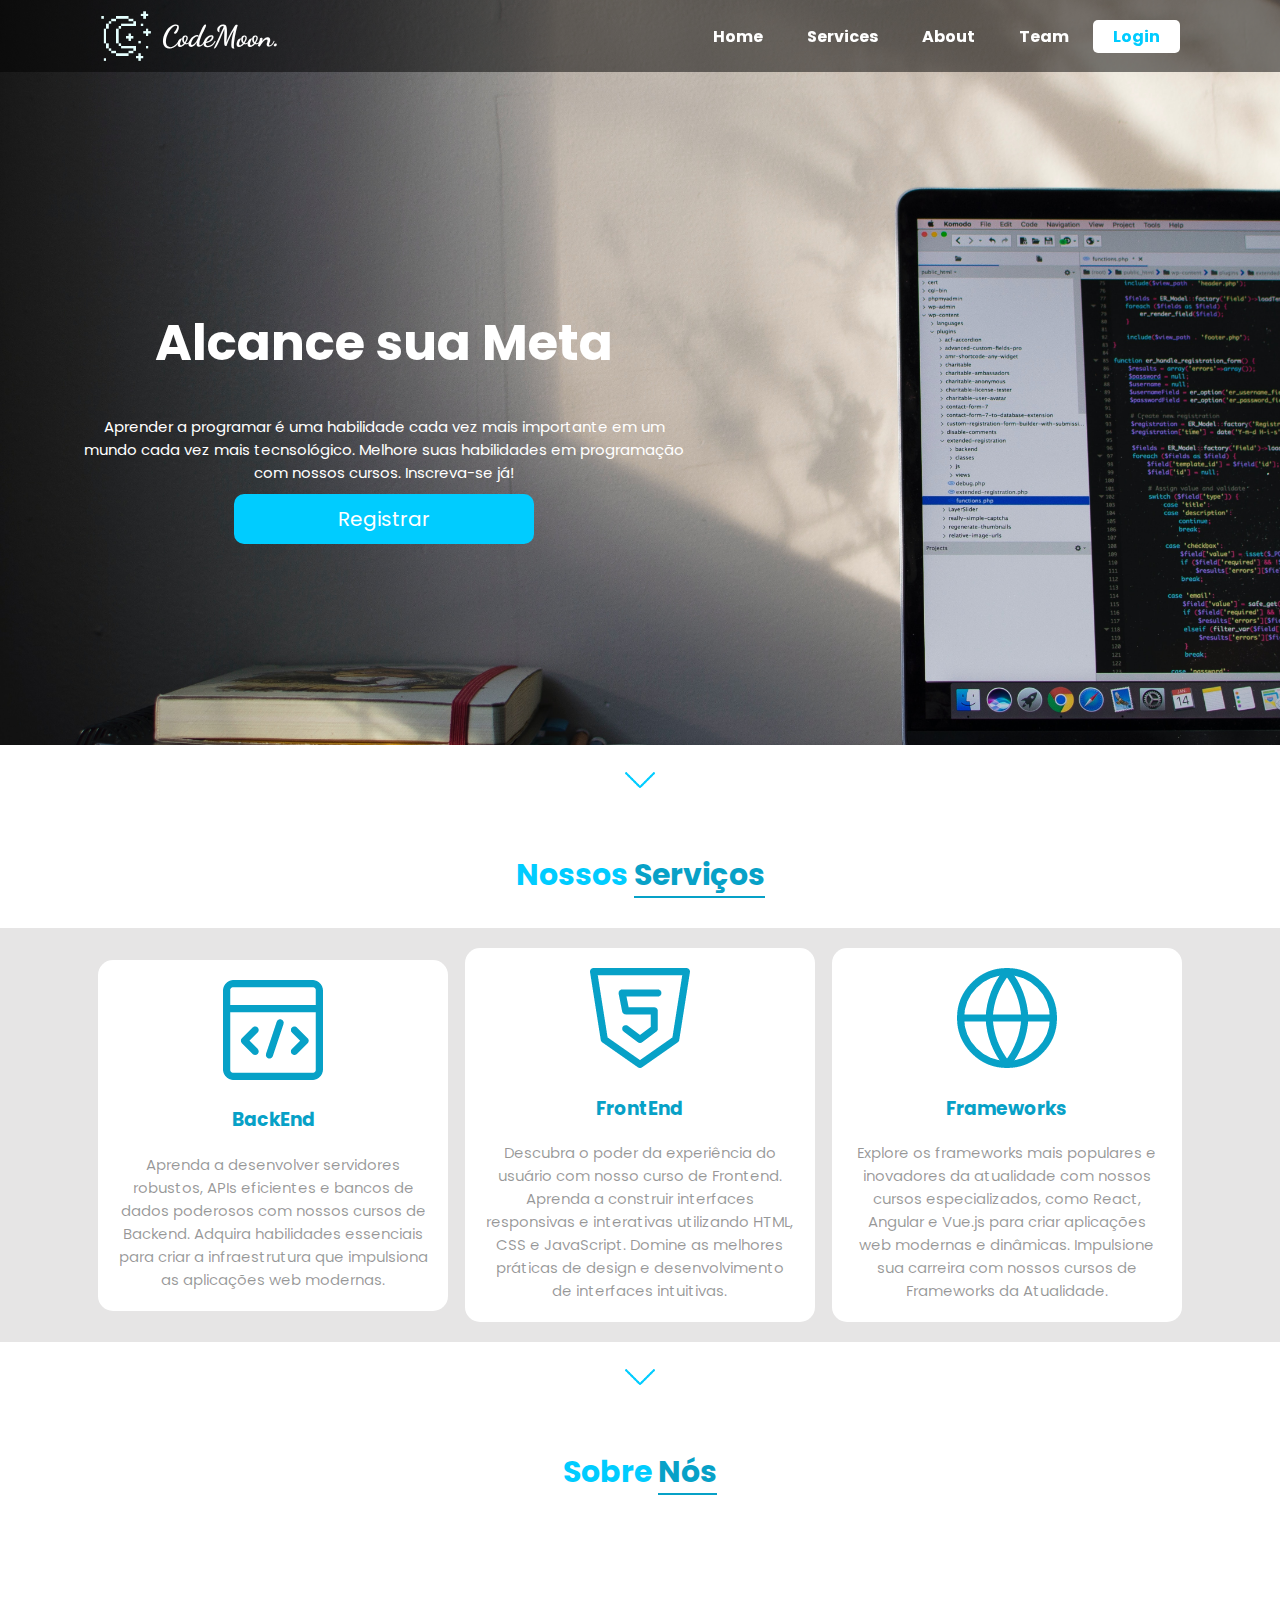
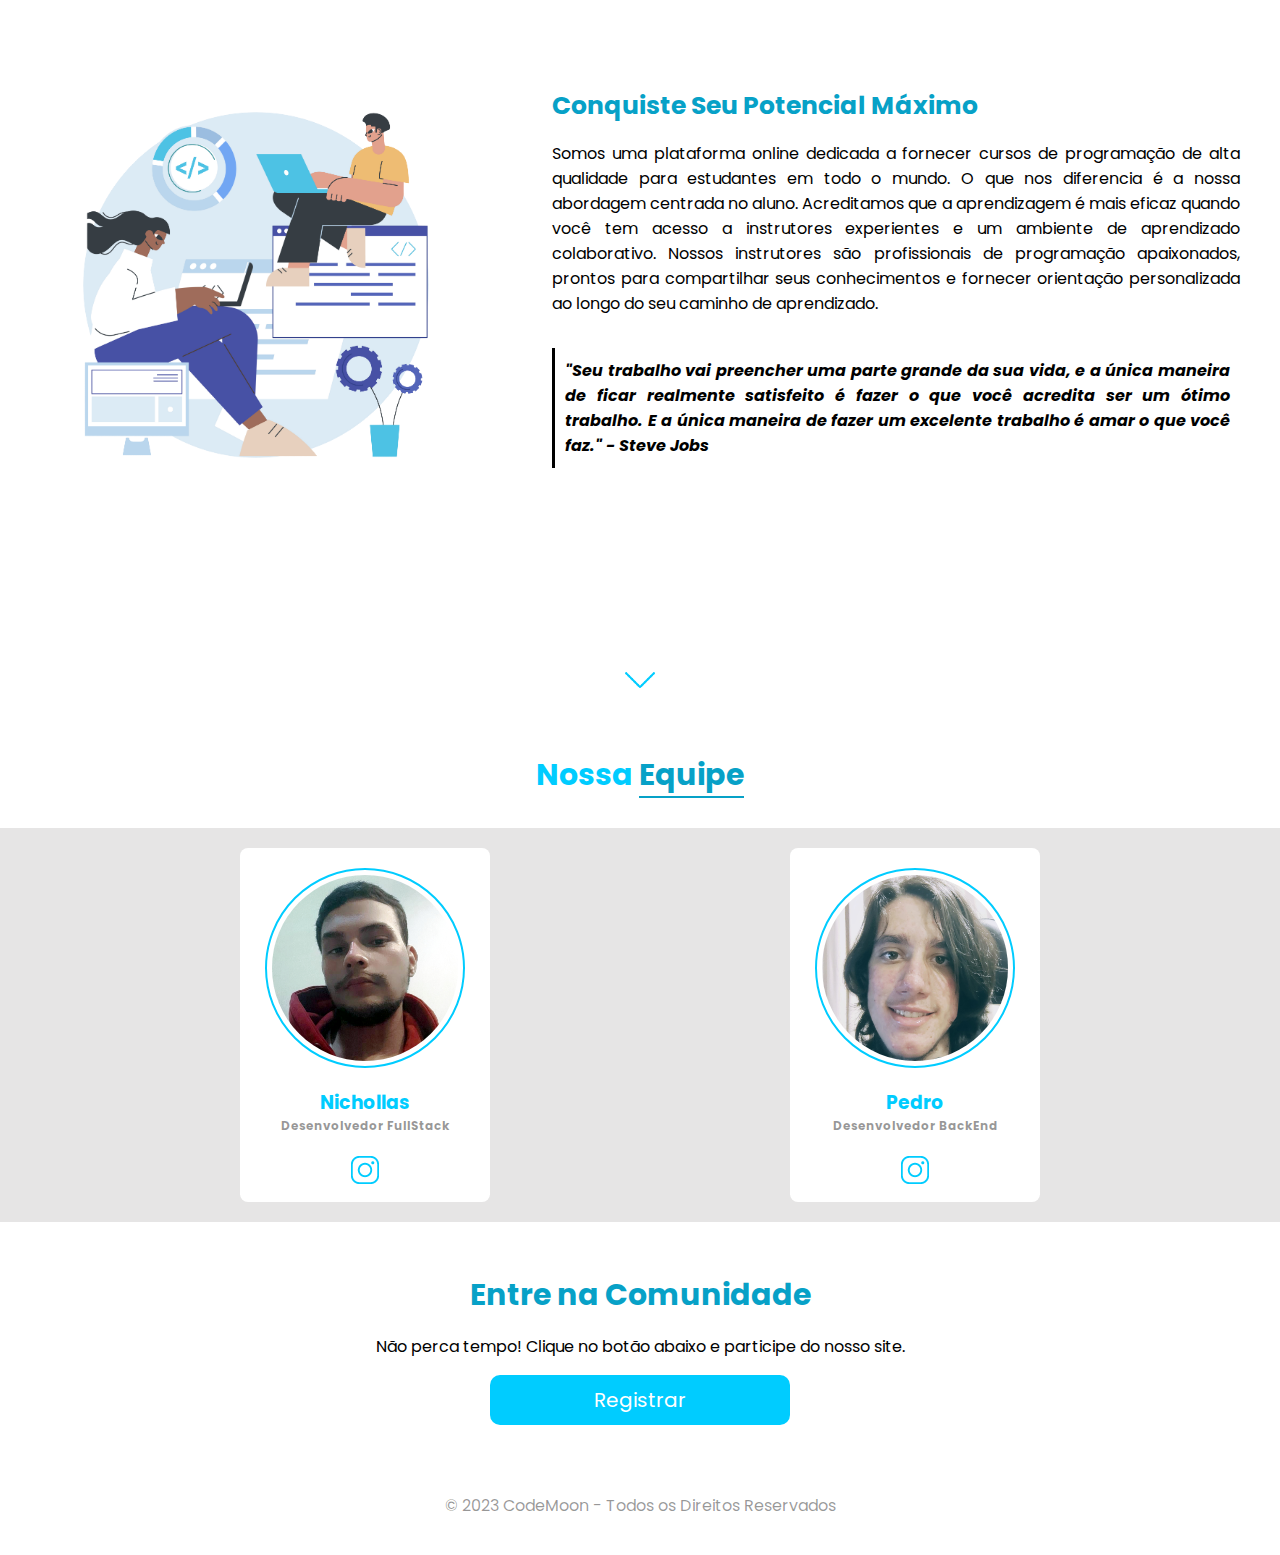
<file: index.html>
<!DOCTYPE html>
<html lang="en">

<head>
    <meta charset="UTF-8">
    <meta http-equiv="X-UA-Compatible" content="IE=edge">
    <meta name="viewport" content="width=device-width, initial-scale=1.0">
    <link rel="icon" type="imagem/png" href="./img/weather-cresent-moon-stars.png" />
    <link rel="stylesheet" href="./assets/styles.css">
    <title>CodeMoon • O Melhor Curso Online da Atualidade em suas Mãos</title>
</head>

<body>
    <div class="container">
        <header>
            <div class="page-start" id="page-start"></div>
            <div class="header-container" id="header-debug">
                <div class="header-item-1">
                    <img src="./img/weather-cresent-moon-stars.png" alt="Logo" class="header-item-1-logo">
                    <h3 class="header-item-1-title">CodeMoon.</h3>
                </div>
                <div class="header-item-2">
                    <nav class="header-nav">
                        <a href="#page-start" class="header-nav-item">Home</a>
                        <a href="#services" class="header-nav-item">Services</a>
                        <a href="#about" class="header-nav-item">About</a>
                        <a href="#team" class="header-nav-item">Team</a>
                        <a href="login.html" id="login">Login</a>
                    </nav>
                </div>
            </div>
            <div class="main-container">
                <div class="main-content-1">
                    <div class="main-item-1">
                        <h1 class="main-item-1-title">Alcance sua Meta</h1>
                        <p class="main-item-1-text">Aprender a programar é uma habilidade cada vez mais importante em um mundo cada vez mais tecnsológico. Melhore suas habilidades em programação com nossos cursos. Inscreva-se já!</p>
                        <button class="register-button" onclick="window.location.href='registro.html';" id="main-button">
                            <p>Registrar</p>
                        </button>
                    </div>
                </div>
            </div>
        </header>
        <div class="arrow" id="services">
            <a href="#services"><img src="./img/interface-arrows-button-down.png" alt="arrow" class="arrow-img"></a>
        </div>
        <div class="course-content">
            <div class="nav-content-title">
                <p>Nossos <span class="menu-text-contrast">Serviços</span></p>
            </div>
            <div class="service-container">
                <div class="service-card-container">
                    <div class="service-card-item">
                        <img src="./img/programming-browser-code-2 (1).png" alt="">
                        <h3 class="service-card-title">BackEnd</h3>
                        <p class="service-card-text">Aprenda a desenvolver servidores robustos, APIs eficientes e bancos de dados poderosos com nossos cursos de Backend. Adquira habilidades essenciais para criar a infraestrutura que impulsiona as aplicações web modernas.</p>
                    </div>
                    <div class="service-card-item">
                        <img src="./img/programming-script-html-5 (1).png" alt="">
                        <h3 class="service-card-title">FrontEnd</h3>
                        <p class="service-card-text">Descubra o poder da experiência do usuário com nosso curso de Frontend. Aprenda a construir interfaces responsivas e interativas utilizando HTML, CSS e JavaScript. Domine as melhores práticas de design e desenvolvimento de interfaces
                            intuitivas.
                        </p>
                    </div>
                    <div class="service-card-item">
                        <img src="./img/programming-web (1).png" alt="">
                        <h3 class="service-card-title">Frameworks</h3>
                        <p class="service-card-text">Explore os frameworks mais populares e inovadores da atualidade com nossos cursos especializados, como React, Angular e Vue.js para criar aplicações web modernas e dinâmicas. Impulsione sua carreira com nossos cursos de Frameworks
                            da Atualidade.</p>
                    </div>
                </div>
            </div>
        </div>
        <div class="arrow" id="about">
            <a href="#about"><img src="./img/interface-arrows-button-down.png" alt="arrow" class="arrow-img"></a>
        </div>
        <div class="course-content">
            <div class="nav-content-title">
                <P>Sobre <span class="menu-text-contrast">Nós</span></P>
            </div>
            <div class="about-container">
                <div class="about-img">
                    <img src="./img/programmer-girl.png" alt="" class="about-img-item">
                </div>
                <div class="about-content">
                    <div class="about-item">
                        <h1 class="about-title">Conquiste Seu Potencial Máximo</h1>
                        <p class="about-text" id="about-text">Somos uma plataforma online dedicada a fornecer cursos de programação de alta qualidade para estudantes em todo o mundo. O que nos diferencia é a nossa abordagem centrada no aluno. Acreditamos que a aprendizagem é mais eficaz quando
                            você tem acesso a instrutores experientes e um ambiente de aprendizado colaborativo. Nossos instrutores são profissionais de programação apaixonados, prontos para compartilhar seus conhecimentos e fornecer orientação personalizada
                            ao longo do seu caminho de aprendizado.</p>
                    </div>
                    <div class="about-item">
                        <p class="about-text-cit">"Seu trabalho vai preencher uma parte grande da sua vida, e a única maneira de ficar realmente satisfeito é fazer o que você acredita ser um ótimo trabalho. E a única maneira de fazer um excelente trabalho é amar o que você faz."
                            - Steve Jobs</p>
                    </div>
                </div>
            </div>
        </div>
        <div class="arrow" id="team">
            <a href="#team"><img src="./img/interface-arrows-button-down.png" alt="arrow" class="arrow-img"></a>
        </div>
        <div class="course-content">
            <div class="nav-content-title">
                <P>Nossa <span class="menu-text-contrast">Equipe</span></P>
            </div>
            <div class="team-container">
                <div class="team-content">
                    <div class="team-card">
                        <img class="team-card-img" src="./img/16648f8c-14ce-4d24-99d8-cb60a6fed718.jpg" alt="">
                        <h3 class="team-card-title">Nichollas</h3>
                        <p>Desenvolvedor FullStack</p>
                        <div class="team-card-mini-img">
                            <a href="https://www.instagram.com/jnicklr/"><img src="./img/instagram-2 (1).png" alt="Instagram"></a>
                        </div>
                    </div>
                    <div class="team-card">
                        <img class="team-card-img" src="./img/e7ecc3e1-5eb3-46e2-93ef-e4e71f488b2b.jpg" alt="">
                        <h3 class="team-card-title">Pedro</h3>
                        <p>Desenvolvedor BackEnd</p>
                        <div class="team-card-mini-img">
                            <a href="https://www.instagram.com/pedro_henriquebmb/"><img src="./img/instagram-2 (1).png" alt="Instagram"></a>
                        </div>
                    </div>
                </div>
            </div>
        </div>
        <div class="course-register">
            <div class="course-register-inner">
                <h3>Entre na Comunidade</h3>
                <p>Não perca tempo! Clique no botão abaixo e participe do nosso site.</p>
                <button class="register-button" id="register-button-last" onclick="window.location.href='registro.html';">
                        <p>Registrar</p>
                    </button>
            </div>
        </div>
        <footer>
            <p>© 2023 CodeMoon - Todos os Direitos Reservados</p>
        </footer>
    </div>
</body>

</html>
</file>
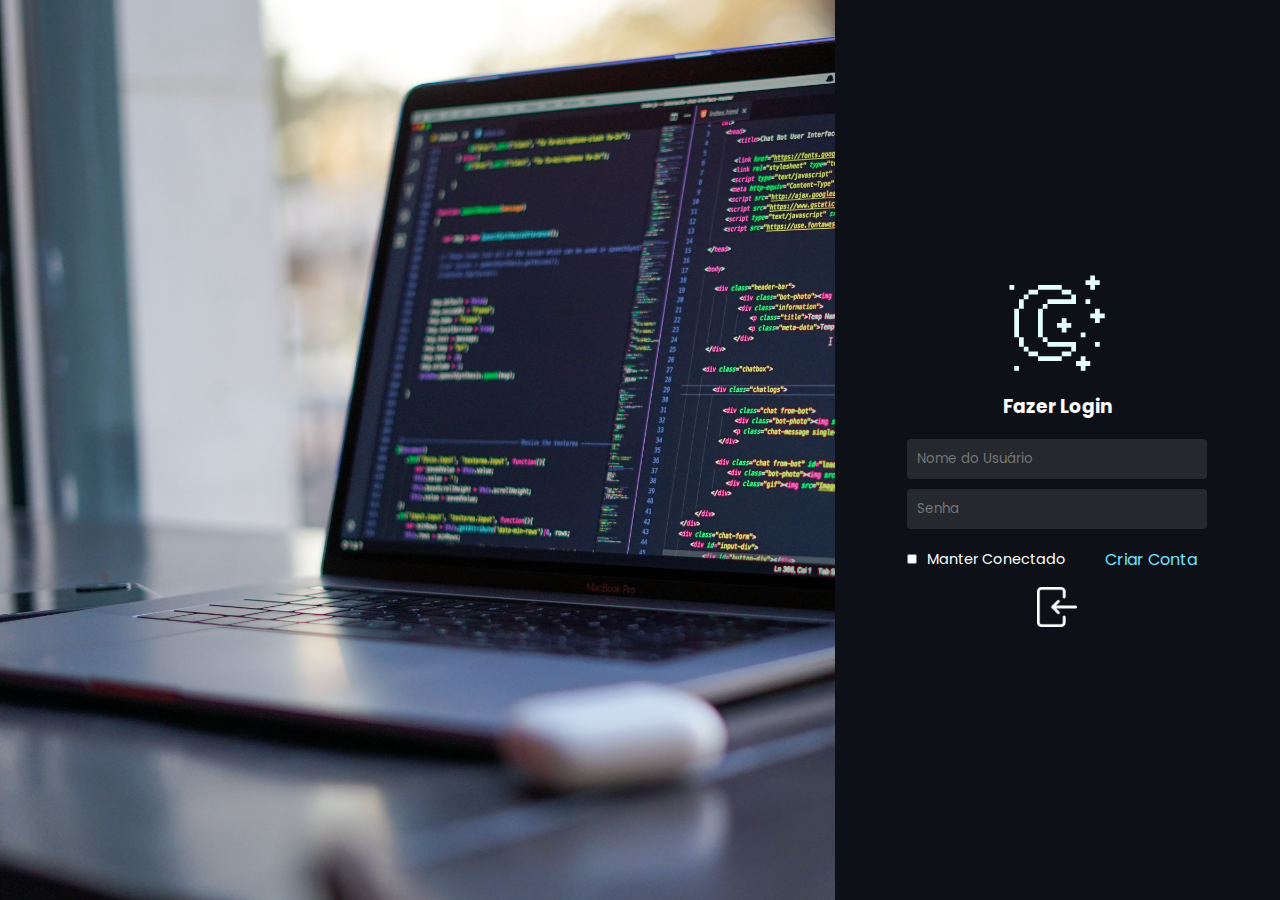
<file: login.html>
<!DOCTYPE html>
<html lang="en">

<head>
    <meta charset="UTF-8">
    <meta http-equiv="X-UA-Compatible" content="IE=edge">
    <meta name="viewport" content="width=device-width, initial-scale=1.0">
    <link rel="stylesheet" href="./assets/formulario.css">
    <link rel="icon" type="imagem/png" href="./img/weather-cresent-moon-stars.png" />
    <title>Login • CodeMoon</title>
</head>

<body>
    <div class="container">
        <div class="wallpaper-container">
        </div>
        <div class="login-register-container">
            <div class="logo-container">
                <div class="logo"></div>
            </div>
            <div class="login-register-container-inner">
                <h3>Fazer Login</h3>
                <div class="form-container">
                    <form action="main.html" method="get">
                        <input type="text" name="usuario" id="usuario" placeholder="Nome do Usuário" required>
                        <input type="password" name="senha" id="senha" placeholder="Senha" required>
                        <div class="form-confirm-box">
                            <div class="form-confirm-box-item-1">
                                <input type="checkbox" name="confirmar" id="confirmar"><label>Manter Conectado</label>
                            </div>
                            <div class="form-confirm-box-item-2">
                                <a href="registro.html" class="form-confirm-box-link">Criar Conta</a>
                            </div>
                        </div>
                        <div class="form-button">
                            <button type="submit" id="entrar"></button>
                        </div>
                    </form>
                </div>
            </div>
        </div>
    </div>
</body>

</html>
</file>
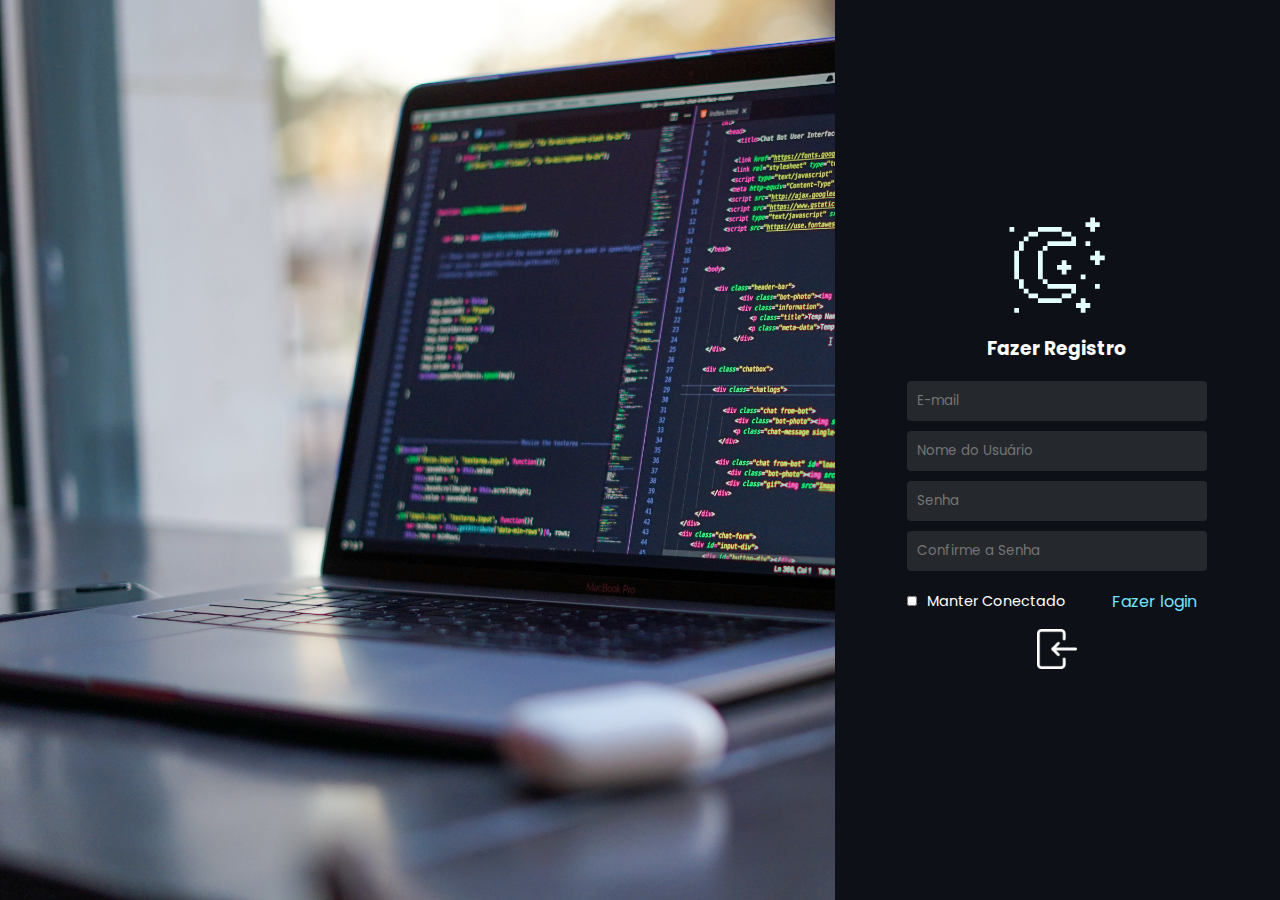
<file: registro.html>
<head>
    <meta charset="UTF-8">
    <meta http-equiv="X-UA-Compatible" content="IE=edge">
    <meta name="viewport" content="width=device-width, initial-scale=1.0">
    <link rel="stylesheet" href="./assets/formulario.css">
    <link rel="icon" type="imagem/png" href="./img/weather-cresent-moon-stars.png" />
    <title>Registro • CodeMoon</title>
</head>

<body>
    <div class="container">
        <div class="wallpaper-container">

        </div>
        <div class="login-register-container">
            <div class="logo-container">
                <div class="logo"></div>
            </div>
            <div class="login-register-container-inner">
                <h3>Fazer Registro</h3>
                <div class="form-container">
                    <form action="main.html" method="get">
                        <input type="email" name="email" id="email" placeholder="E-mail" required>
                        <input type="text" name="usuario" id="usuario" placeholder="Nome do Usuário" required>
                        <input type="password" name="senha" id="senha" placeholder="Senha" required>
                        <input type="password" name="senha" id="senha" placeholder="Confirme a Senha" required>
                        <div class="form-confirm-box">
                            <div class="form-confirm-box-item-1">
                                <input type="checkbox" name="confirmar" id="confirmar"><label>Manter Conectado</label>
                            </div>
                            <div class="form-confirm-box-item-2">
                                <a href="login.html" class="form-confirm-box-link">Fazer login</a>
                            </div>
                        </div>
                        <div class="form-button">
                            <button type="submit" id="entrar"></button>
                        </div>
                    </form>
                </div>
            </div>
        </div>
    </div>
</body>

</html>
</file>
<file: assets/styles.css>
@import url('https://fonts.googleapis.com/css2?family=Dancing+Script:wght@500&family=Poppins:ital,wght@0,100;0,200;0,300;0,400;1,200&display=swap');

/*CONFIGURAÇÕES GERAIS DO CSS*/

* {
    box-sizing: border-box;
    font-family: 'Poppins', sans-serif;
}

html {
    scroll-behavior: smooth;
}

body {
    margin: 0;
    height: 100vh;
    background-color: #fff;
}


/*INICIO DO CABEÇALHO DA PÁGINA; TOPO DA PÁGINA*/

header {
    background-image: url('../img/emile-perron-xrVDYZRGdw4-unsplash.jpg');
    background-position: 0%;
    background-size: cover;
    background-repeat: no-repeat;
    background-attachment: fixed;
}

.page-start {
    /*Cria um espaço no inicio que corresponde ao tamanho do header para corrigir a falha do fixed.*/
    width: 100%;
    height: 70px;
}

#header-debug {
    /*Coloquei Id para facilitar caso eu venha reutilizar o header sem essa opção de fixed.*/
    position: fixed;
    z-index: 2;
    top: 0;
    left: 0;
}

.header-container {
    width: 100%;
    display: flex;
    align-items: center;
    justify-content: space-between;
    padding: 10px 100px 10px 100px;
    background-color: rgba(0, 0, 0, 0.5);
}

.header-item-1 {
    display: flex;
    align-items: center;
    width: 100%;
}

.header-item-2 {
    width: 100%;
    display: flex;
    align-items: flex-end;
    justify-content: flex-end;
}

.header-item-1-logo {
    width: 52px;
    height: 52px;
}

.header-item-1-title {
    margin: 0;
    margin-left: 10px;
    color: #ffffff;
    width: 115px;
    font-family: 'Dancing Script', cursive;
    font-size: 30px;
}

.header-nav-item {
    position: relative;
    display: inline-block;
    text-decoration: none;
    border-radius: 5px;
    font-family: 'Poppins', sans-serif;
    color: #fff;
    font-weight: bold;
    cursor: pointer;
    padding: 5px 20px;
    transition: all 0.1s ease-in-out;
}

#login {
    color: #00ccff;
    text-decoration: none;
    border-radius: 5px;
    font-family: 'Poppins', sans-serif;
    font-weight: bold;
    cursor: pointer;
    padding: 5px 20px;
    transition: 0.3s;
    background-color: #fff;
}

#login:hover {
    background-color: #ffffffd3;
    color: #07a1c7;
}

.header-nav-item::before,
.header-nav-item::after {
    content: "";
    position: absolute;
    bottom: 0;
    height: 2px;
    width: 0;
    background-color: #00ccff;
    transition: all 0.3s ease-in-out;
}

.header-nav-item::before {
    left: 50%;
}

.header-nav-item::after {
    right: 50%;
}

.header-nav-item:hover::before {
    width: 50%;
    left: 0;
}

.header-nav-item:hover::after {
    width: 50%;
    right: 0;
}


/*INICIO DO CONTEÚDO DA PÁGINA; TOPO DA PÁGINA*/

.main-container p {
    margin: 0;
}

.main-container {
    display: flex;
    flex-wrap: wrap;
    width: 100%;
    height: 75vh;
    margin: 0;
    position: relative;
}

.main-content-1 {
    position: relative;
    flex-basis: 60%;
    display: flex;
    justify-content: center;
    align-items: center;
    width: 100%;
    height: 100%;
    margin: 0;
    padding: 0;
    color: #fff;
    font-family: 'Poppins', sans-serif;
}

.main-item-1 {
    position: absolute;
    width: 100%;
    margin: 20px;
    display: flex;
    justify-content: center;
    align-items: center;
    flex-direction: column;
    text-align: center;
}

.main-item-1-title {
    font-size: 50px;
}

.main-item-1-text {
    margin-bottom: 10px !important;
    padding: 0 80px 0 80px;
    font-size: 15px;
}

.register-button {
    font-family: 'Poppins', sans-serif;
    font-size: 20px;
    background-color: #00ccff;
    display: block;
    border: none;
    border-radius: 10px;
    color: #fff;
    height: 50px;
    width: 300px;
    cursor: pointer;
    margin: 0;
    padding: 0;
}

.register-button:hover {
    background-color: #070e3c;
    color: #fff;
}

@media (max-width: 962px) {
    .header-container {
        padding: 10px 50px 10px 50px;
    }
    .main-container {
        height: 500px;
    }
}

@media (max-width: 860px) {
    .main-container {
        height: auto;
        background-position: top;
        height: 80vh;
    }
    .main-content-1 {
        display: flex;
        justify-content: center;
        align-items: center;
    }
    .main-item-1 {
        text-align: justify;
        display: flex;
        align-items: center;
        justify-content: center;
        flex-direction: column;
    }
    .main-item-1-title {
        text-align: center;
    }
    .main-content-1 {
        flex-basis: 100%;
    }
}


/*ESTILIZAÇÃO DAS ÂNCORAS DE FLECHAS*/

.arrow {
    width: 100%;
    display: flex;
    align-items: center;
    justify-content: center;
}

.arrow-img {
    padding-top: 20px;
    width: 30px;
    height: auto;
    cursor: pointer;
    transition: 0.5s;
}

.arrow-img:hover {
    scale: 1.2;
}


/*INICIO DO CONTEÚDO PRINCIPAL DA PÁGINA*/


/*AS TRÊS SEGUINTES CLASSES CARACTERIZAM ALGO COMUM ENTRE TODAS!*/

.course-content {
    width: 100%;
    height: auto;
    display: flex;
    justify-content: center;
    align-items: center;
    flex-direction: column;
    margin: 0;
    margin-top: 20px;
}

.nav-content-title {
    width: 100%;
    display: flex;
    justify-content: center;
    align-items: center;
    font-size: 30px;
    color: #00ccff;
    font-weight: bold;
}

.menu-text-contrast {
    color: #07a1c7;
    border-bottom: 2px solid #07a1c7;
}


/*CSS DO CONTEÚDO SERVICES DA NAV*/

.service-container {
    width: 100%;
    display: flex;
    justify-content: center;
    align-items: center;
    padding-right: 70px;
    padding-left: 70px;
    background-color: #dfddddc5;
}

.service-card-container {
    width: 100%;
    display: grid;
    row-gap: 20px;
    grid-template-columns: repeat(auto-fit, minmax(350px, 1fr));
    place-items: center;
    padding: 20px;
}

.service-card-item {
    width: 350px;
    height: auto;
    padding: 20px;
    border-radius: 15px;
    text-align: center;
    background-color: #ffff;
}

.service-card-title {
    color: #07a1c7;
}

.service-card-text {
    color: #00000067;
    margin: 0;
    font-size: 15px;
}

@media (max-width: 990px) {
    .service-container {
        padding: 0;
    }
}


/*CSS DO CONTEÚDO ABOUT DA NAV*/

.about-container {
    display: flex;
    flex-wrap: wrap;
    width: 100%;
    height: 80vh;
    margin: 0;
    position: relative;
}

.about-content {
    position: relative;
    flex-basis: 60%;
    display: flex;
    justify-content: center;
    align-items: center;
    flex-direction: column;
    width: 100%;
    height: 100%;
    margin: 0;
    padding: 0 40px;
    color: #000000;
    font-family: 'Poppins', sans-serif;
    text-align: justify;
}

.about-img {
    position: relative;
    flex-basis: 40%;
    display: flex;
    justify-content: center;
    align-items: center;
    width: 100%;
    height: 100%;
    margin: 0;
    padding: 0 20px;
}

.about-img img {
    width: 100%;
    height: auto;
}

.about-title {
    font-size: 25px;
    color: #07a1c7;
    margin: 0;
}

.about-text-cit {
    border-left: 3px solid black;
    padding: 10px;
    font-style: italic;
    font-weight: bold;
}

#programmer-boy {
    filter: hue-rotate(35deg);
}

@media (max-width: 962px) {
    .about-container {
        height: 500px;
    }
}

@media (max-width: 860px) {
    .about-img img {
        width: 70%;
        height: auto;
    }
    .about-container {
        height: auto;
        background-position: top;
    }
    .abot-img {
        display: flex;
        justify-content: center;
        align-items: center;
    }
    .about-item {
        text-align: justify;
        display: flex;
        align-items: center;
        justify-content: center;
        flex-direction: column;
    }
    .about-title {
        text-align: center;
    }
    .about-img,
    .about-content {
        flex-basis: 100%;
    }
    .course-register-inner p {
        align-items: center;
    }
    .team-container {
        padding: 0 !important;
    }
}


/*CSS DO CONTEÚDO TEAM DA NAV*/

.team-container {
    width: 100%;
    display: flex;
    justify-content: center;
    align-items: center;
    padding-right: 70px;
    padding-left: 70px;
    margin-bottom: 20px;
    background-color: #dfddddc5;
}

.team-content {
    width: 100%;
    display: grid;
    row-gap: 20px;
    grid-template-columns: repeat(auto-fit, minmax(200px, 1fr));
    place-items: center;
    padding: 20px;
}

.team-card-img {
    margin: 20px 0 20px 0;
    padding: 5px;
    width: 200px;
    height: auto;
    border-radius: 100%;
    border: 2px solid #00ccff;
}

.team-card {
    width: 250px;
    height: auto;
    display: flex;
    justify-content: center;
    align-items: center;
    flex-direction: column;
    text-align: center;
    background-color: #fff;
    color: #00ccff;
    border-radius: 8px;
    overflow: hidden;
    transition: 1s;
}

.team-card:hover {
    scale: 1.015;
    box-shadow: 10px 10px rgb(139, 255, 255);
}

.team-card h3 {
    margin: 0;
}

.team-card p {
    font-size: 12px;
    font-weight: bold;
    color: #00000067;
    margin: 0 0 10px 0;
}

.team-card-mini-img {
    width: 100%;
    padding: 10px;
}


/*CSS DO CONTEÚDO DE REGISTRO FINAL DA PÁGINA*/

.course-register {
    width: 100%;
    display: flex;
    justify-content: center;
    align-items: center;
    flex-direction: column;
    background-color: #fff;
}

.course-register-inner {
    width: 100%;
    height: auto;
    padding: 30px;
    display: flex;
    justify-content: center;
    align-items: center;
    flex-direction: column;
}

.course-register-inner h3 {
    margin: 0;
    font-size: 30px;
    color: #07a1c7;
}


/*Configurações extra para o register button que está presente no fina da página.*/

.register-button p {
    margin: 0;
}

#register-button-last {
    display: flex;
    justify-content: center;
    align-items: center;
}


/*CSS DO RODAPÉ DA PÁGINA*/

footer {
    display: flex;
    justify-content: center;
    align-items: center;
    width: 100%;
    height: 100px;
    color: #00000067;
}
</file>
<file: assets/formulario.css>
@import url('https://fonts.googleapis.com/css2?family=Poppins:ital,wght@0,100;0,200;0,300;0,400;1,200&display=swap');
@import url('https://fonts.googleapis.com/css2?family=Dancing+Script:wght@500&family=Poppins:ital,wght@0,100;0,200;0,300;0,400;1,200&display=swap');

/*CONFIGURAÇÕES GERAIS DO CSS*/

* {
    box-sizing: border-box;
    font-family: 'Poppins', sans-serif;
}

html {
    scroll-behavior: smooth;
}

body {
    margin: 0;
    height: 100vh;
    background-color: #0d1117;
}

.container {
    width: 100%;
    height: 100%;
    display: flex;
}


/*CONFIGURAÇÕES DO LAYOUT*/

.form-container {
    flex-basis: 25%;
    display: flex;
    justify-content: center;
    align-items: center;
    flex-direction: column;
}

.wallpaper-container {
    flex-basis: 75%;
    height: 100%;
    background-image: url("../img/james-harrison-vpOeXr5wmR4-unsplash.jpg");
    background-size: cover;
    background-repeat: no-repeat;
    background-attachment: fixed;
    background-position: 0%;
}

.login-register-container {
    width: 40%;
    height: 100%;
    display: flex;
    justify-content: center;
    align-items: center;
    flex-direction: column;
}


/*CSS DA LOGO DA PÁGINA*/

.logo-container {
    display: flex;
    justify-content: center;
    align-items: center;
    width: 100%;
}

.logo {
    width: 100px;
    height: 100px;
    background-image: url("../img/weather-cresent-moon-stars.png");
    background-size: cover;
    background-repeat: no-repeat;
    cursor: pointer;
    transition: 1s;
}

.logo:hover {
    background-image: url("../img/weather-cresent-moon-stars\ \(1\).png");
}


/*CSS DO FORMULÁRIO DA PÁGINA*/

.login-register-container-inner {
    width: 100%;
    display: flex;
    justify-content: center;
    align-items: center;
    flex-direction: column;
}

.login-register-container-inner h3 {
    color: #fff;
}

input {
    display: block;
    color: #fff;
    margin-bottom: 10px;
    width: 300px;
    height: 40px;
    border: transparent;
    border-radius: 4px;
    padding: 10px;
    background-color: rgba(255, 255, 255, 0.1);
}

.form-confirm-box {
    display: flex;
    justify-content: flex-start;
    align-items: center;
    margin-bottom: 8px;
}

.form-confirm-box-item-1 {
    width: 60%;
    display: flex;
    justify-content: flex-start;
    align-items: center;
}

.form-confirm-box-item-2 {
    width: 40%;
    display: flex;
    justify-content: flex-end;
    margin-right: 10px;
    align-items: center;
}

.form-confirm-box label {
    margin: 0;
    margin-left: 10px;
    font-size: 0.9rem;
    color: #fff;
}

.form-confirm-box input {
    width: 10px;
    margin: 0;
}

.form-confirm-box-link {
    color: #73e3ff;
    text-decoration: none;
}

.form-confirm-box-link:hover {
    color: #0077ff;
}

.form-container button {
    width: 40px;
    height: 40px;
    border: none;
}

.form-button {
    width: 100%;
    display: flex;
    justify-content: center;
    align-items: center;
}

button {
    background-color: #0d1117;
    background-image: url("../img/login-1\ \(2\).png");
    background-size: cover;
    background-repeat: no-repeat;
    cursor: pointer;
    transition: 1s;
}

button:hover {
    background-image: url("../img/login-1\ \(1\).png");
}

@media (max-width: 900px) {
    .form-container {
        flex-basis: 100%;
    }
    .wallpaper-container {
        flex-basis: 0;
    }
    .container {
        width: 100%;
        height: 100%;
        display: flex;
        justify-content: center;
        align-items: center;
    }
}
</file>
